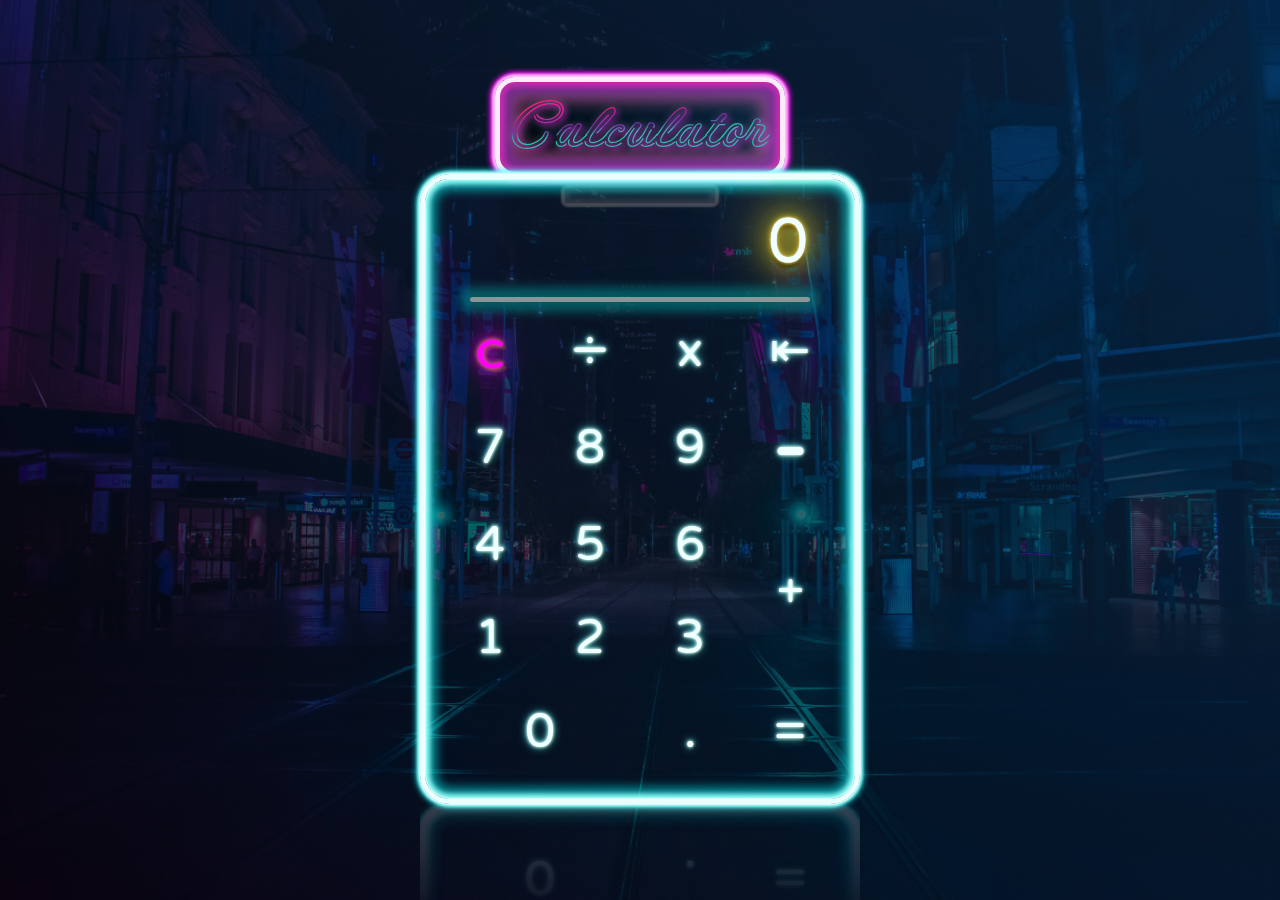
<file: index.html>
<!DOCTYPE html>
<html lang="en">

<head>
  <meta charset="UTF-8">
  <meta http-equiv="X-UA-Compatible" content="IE=edge">
  <meta name="viewport" content="width=device-width, initial-scale=1.0">
  <title>Calculator</title>
  <link href="https://fonts.googleapis.com/css2?family=Fredoka+One&family=Varela+Round&display=swap" rel="stylesheet">

  <link href="https://fonts.googleapis.com/css2?family=Neonderthaw&display=swap" rel="stylesheet">
  <link rel="stylesheet" href="/css/reset.css">
  <link rel="stylesheet" href="./css/style.css">
</head>

<body>
  <div class="container">
    <div class="box"></div>
    <div id="cal">
      <table>
        <tr>
          <td colspan="4" id='output'>0</td>
        </tr>
        <tr>
          <td id="c">c</td>
          <td style="font-size:3.5rem;">÷</td>
          <td>x</td>
          <td>⇤</td>
        </tr>
        <tr>
          <td>7</td>
          <td>8</td>
          <td>9</td>
          <td style="font-size:6rem;">-</td>
        </tr>
        <tr>
          <td>4</td>
          <td>5</td>
          <td>6</td>
          <td rowspan="2">+</td>
        </tr>
        <tr>
          <td>1</td>
          <td>2</td>
          <td>3</td>
        </tr>
        <tr>
          <td colspan="2">0</td>
          <td id="decimal">.</td>
          <td>=</td>
        </tr>
      </table>
    </div>
  </div>
  <!-- <ol> -->
  <!-- <li>待解決：初始值（不可以是+-*/）</li>
      <li>小數點不可以一直點 - OK</li>
      <li>點擊音效 當數字是0的時候加減乘除不顯示在output上</li>
    </ol> -->

  <script src="./script.js"></script>
</body>

</html>
</file>
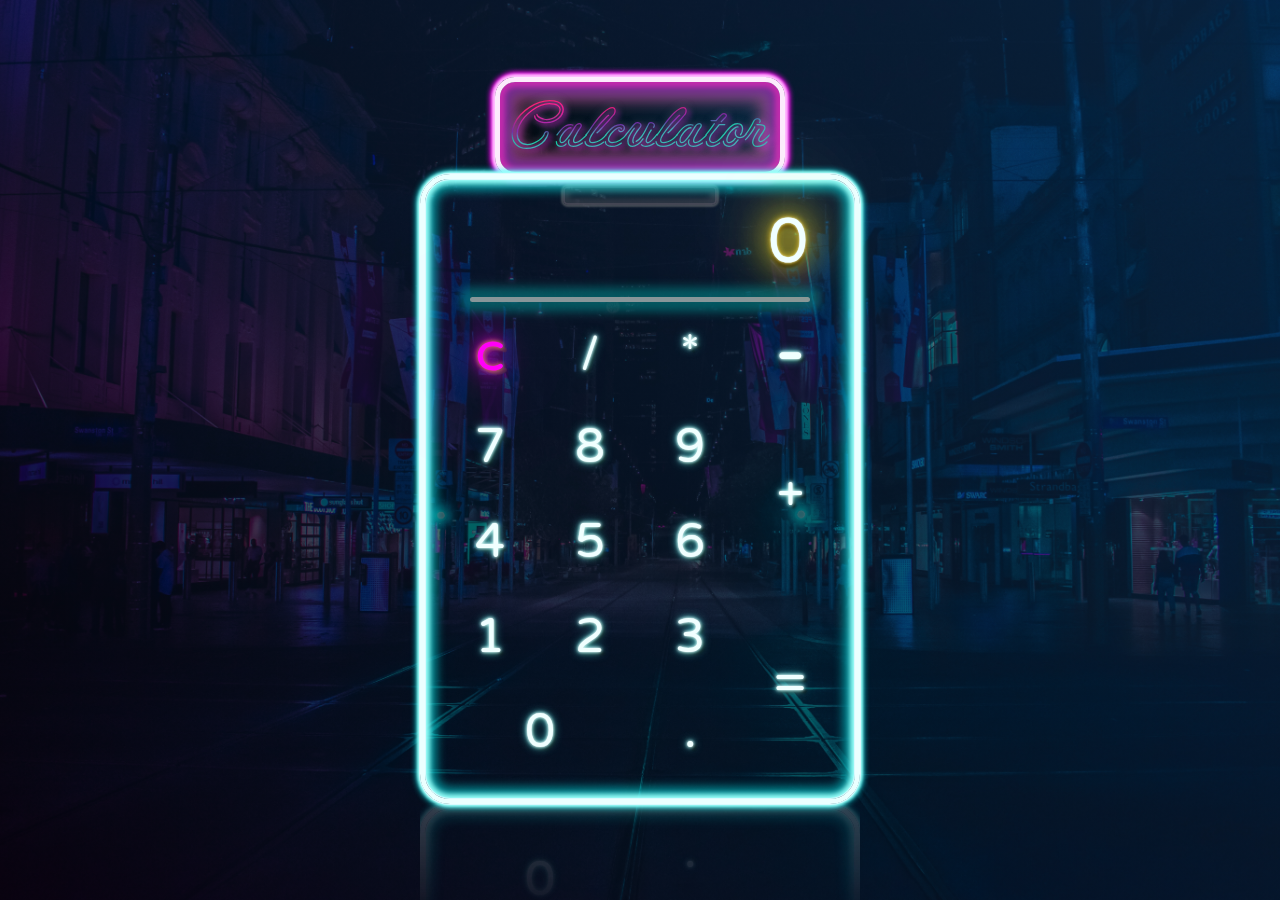
<file: 計算機.html>
<!DOCTYPE html>
<html lang="en">

<head>
  <meta charset="UTF-8">
  <meta http-equiv="X-UA-Compatible" content="IE=edge">
  <meta name="viewport" content="width=device-width, initial-scale=1.0">
  <title>Calculator</title>
  <link href="https://fonts.googleapis.com/css2?family=Fredoka+One&family=Varela+Round&display=swap" rel="stylesheet">

  <link href="https://fonts.googleapis.com/css2?family=Neonderthaw&display=swap" rel="stylesheet">
  <link rel="stylesheet" href="/css/reset.css">
  <link rel="stylesheet" href="./css/style.css">
</head>

<body>
  <div class="container">
    <div class="box"></div>
    <div id="cal">
      <table>
        <tr>
          <td colspan="4" id='output'>0</td>
        </tr>
        <tr>
          <td id="c">c</td>
          <td style="font-size:2.5rem;">/</td>
          <td>*</td>
          <td style="font-size:5rem;">-</td>
        </tr>
        <tr>
          <td>7</td>
          <td>8</td>
          <td>9</td>
          <td rowspan="2">+</td>
        </tr>
        <tr>
          <td>4</td>
          <td>5</td>
          <td>6</td>
        </tr>
        <tr>
          <td>1</td>
          <td>2</td>
          <td>3</td>
          <td rowspan="2">=</td>
        </tr>
        <tr>
          <td colspan="2">0</td>
          <td id="decimal">.</td>
        </tr>
      </table>
    </div>
  </div>
  <!-- <ol> -->
  <!-- <li>待解決：乘除修改符號後keycode無效</li> -->
  <!-- <li>待解決：初始值（不可以是+-*/）</li>
      <li>小數點不可以一直點 - OK</li>
      <li>點擊音效 當數字是0的時候加減乘除不顯示在output上</li>
    </ol> -->

  <script src="./script.js"></script>
</body>

</html>
</file>
<file: css/style.css>
:root {
  --blue1: rgb(225, 250, 255);
  --blue2: rgb(150, 255, 250);
  --blue3: rgb(0, 255, 255);
  --bule3a: rgba(0, 255, 255, 0.5);
  --pink1: rgb(252, 235, 252);
  --pink1a: rgba(252, 235, 252, 0.5);
  --pink2: rgb(255, 194, 255);
  --pink3: rgb(255, 0, 247);
  --pink3a: rgba(255, 0, 247, 0.6);
  --pink3aa: rgba(255, 0, 247, 0.2);
}

html,
body {
  height: 100vh;
}

body {
  /* font-family: 'Fredoka One', cursive; */
  font-family: 'Varela Round', sans-serif;
  user-select: none;
  background: url('../bg.jpeg') no-repeat center center/cover;
}


.container {
  height: 100%;
  display: flex;
  align-items: flex-end;
  justify-content: center;
  background: linear-gradient(45deg, rgba(0, 0, 0, 0.7), rgba(5, 50, 80, 0.6));

}

/* 框框 */
.box {
  position: absolute;
  top: 5%;
  width: 280px;
  height: 90px;

  border: 5px solid var(--pink1);
  border-radius: 20px;
  box-shadow:
    0px 0px 3px 3px var(--pink2),
    0px 0px 5px 5px var(--pink3),
    0px 0px 5px 5px rgb(195, 43, 173)inset,
    0px 0px 12px 12px rgb(112, 39, 160, 0.8) inset,
    0px 0px 16px 20px rgb(245, 111, 173, 0.5) inset;
  background: linear-gradient(45deg, rgba(0, 0, 0, 0.8), rgba(5, 50, 80, 0.7));

  margin: 2rem 3rem 0;

  animation: flicker 1s cubic-bezier(.17, .67, .83, .67) infinite alternate;

}

/* Calculator */
.box:after {
  position: absolute;
  top: 45%;
  left: 50%;
  transform: translate(-50%, -50%);
  content: "Calculator";
  font-size: 4rem;
  font-family: 'Neonderthaw', cursive;
  color: transparent;
  background: -webkit-linear-gradient(-86deg, #f61067 25%, #5e239d 50%, #00d0a0 60%);
  background-clip: text;
  -webkit-background-clip: text;
  text-shadow: 3px 3px 5px var(--pink3a),
    1px 1px 8px var(--pink1a);
  animation: text-flicker 1s cubic-bezier(.17, .67, .83, .67) infinite alternate;
  z-index: 1;

}

/* 脖子 */
.box:before {
  content: '';
  position: absolute;
  top: 115%;
  left: 50%;
  width: 150px;
  height: 15px;
  transform: translate(-50%);

  border: 2px solid var(--pink1a);
  border-radius: 5px;
  box-shadow:
    0px 0px 2px 2px rgba(253, 253, 253, 0.5),
    0px 0px 5px 5px rgba(255, 255, 255, 0.3)inset;
  filter: brightness(0.5);
}

/* 計算機 */
#cal {
  width: 430px;
  height: 620px;
  border-radius: 30px;
  border: 5px solid rgb(235, 255, 255);

  position: relative;
  margin: 0 0 6rem;

  box-shadow:
    0px 0px 1px 1px var(--blue1) inset,
    0px 0px 5px 5px var(--blue2) inset,
    0px 0px 10px 12px var(--bule3a) inset,
    0px 0px 1px 1px var(--blue1),
    0px 0px 3px 3px var(--blue2),
    0px 0px 5px 5px var(--bule3a);
  z-index: 1;
  -webkit-box-reflect: below 0 linear-gradient(transparent, transparent 80%, rgba(255, 255, 255, 0.2));
}

/* 線 */
#cal::before {
  content: '';
  width: 340px;
  height: 5px;
  background: var(--blue1);
  border-radius: 20px;
  position: absolute;
  top: 19%;
  left: 50%;
  transform: translate(-50%, 0);
  box-shadow: 0px 0px 10px 10px var(--bule3a);
  filter: brightness(0.6);
}

table {
  width: 400px;
  height: 600px;
  border-collapse: collapse;
  margin: auto;

}

td {
  width: 100px;
  height: 90px;
  text-align: center;
  vertical-align: middle;
  font-size: 3rem;
  color: rgb(240, 255, 255);
  text-shadow: 0 0 3px #fff,
    0 0 5px var(--blue2),
    0 0 10px rgba(80, 250, 250, 0.8),
    3px 3px 3px #000;
  cursor: pointer;
  transition: 0.5s;
  border-radius: 20px;
  animation: flicker 1s cubic-bezier(.17, .67, .83, .67) infinite alternate;
}

td:not(#output):hover {
  background-color: rgba(255, 255, 255, 0.1);
  box-shadow: 0 0 8px 5px rgba(0, 0, 0, 0.2)inset;
}

/* 上方顯示區 */
#output {
  text-align: right;
  padding-right: 2rem;
  font-size: 4rem;
  border-radius: 30px 30px 0px 0px;
  height: 120px;
  /* box-shadow:X Y blur spread color inset; */
  text-shadow: 0 -40px 100px,
    0 0 2px,
    0 0 1em #ffd621,
    0 0 0.5em #ffd621,
    0 0 0.1em #ffd621,
    0 5px 3px #000;
  filter: drop-shadow(0 0 10px rgba(255, 242, 0, 0.3));


}

#c {
  color: var(--pink3);
  font-size: 3.5rem;
  text-shadow: 0 0 1vw var(--pink3),
    0 0 3vw var(--pink3),
    0 0 10vw var(--pink3),
    0 0 10vw var(--pink3),
    0 0 .4vw #FED128,
    .3vw .3vw .1vw #2d2d2d;

}

/* 功能鍵 */
.funcBtn {
  border-radius: 20px;
  color: var(--pink1);
  font-size: 3.5rem;
  text-shadow: 0 0 1vw var(--pink3),
    0 0 3vw var(--pink3),
    0 0 10vw var(--pink3),
    0 0 10vw var(--pink3),
    0 0 .4vw #FED128,
    .3vw .3vw .1vw #2d2d2d;
}

.funcBtn:hover {
  color: var(--pink3)
}

@keyframes flicker {
  20% {
    opacity: 1;
  }

  22% {
    opacity: 0.8;
  }

  44% {
    opacity: 1;
  }

  44.5% {
    opacity: 0.3;
  }

  45% {
    opacity: 1;
  }
}

@keyframes text-flicker {
  20% {
    opacity: 1;
    color: var(--pink1a);
  }

  22% {
    opacity: 0.8;
  }

  44% {
    opacity: 1;
    filter: saturate(150%);
    color: var(--pink1a);
  }

  44.5% {
    opacity: 0.3;
  }

  45% {
    opacity: 1;
    filter: saturate(200%);
    color: var(--pink1a);
  }
}
</file>
